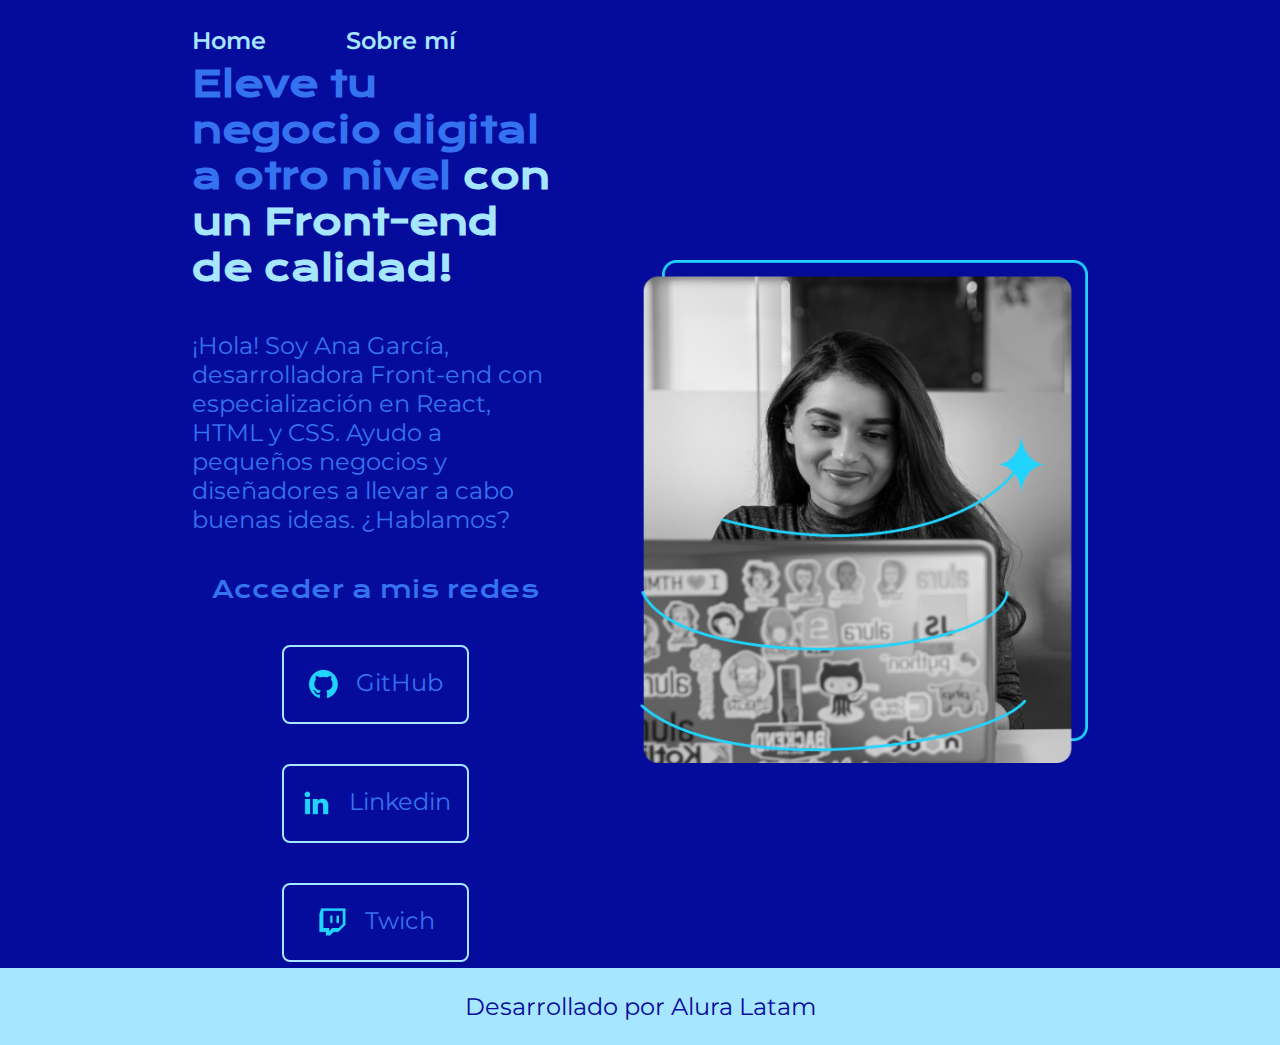
<file: index.html>
<!DOCTYPE html>
<html lang="es-mx">
<head>
    <meta charset="UTF-8"> 
    <meta http-equiv="X-UA-Compatible" content="IE=edge">
    <meta name="viewport" content="width=device-width, initial-scale=1.0">
    <title>Portafolio</title>
    <link rel="stylesheet" href="./styles/style.css">

</head>
<body>
    <header class="header">
        <nav class="header__menu">
            <a class="header__menu__link" href="index.html">Home</a>
            <a class="header__menu__link" href="styles/about.html">Sobre mí</a>
        </nav>
    </header>
    <main class="presentacion">
        <section class="presentacion__contenido">
            <h1 class="presentacion__contenido__titulo">
                Eleve tu negocio digital a otro nivel 
                <strong class="titulo-destaque">con un Front-end de calidad!
                </strong></h1>
                <p class="presentacion__contenido__texto">¡Hola! Soy Ana García, desarrolladora Front-end con
                    especialización en React, HTML y CSS. Ayudo a pequeños
                    negocios y diseñadores a llevar a cabo buenas ideas.
                    ¿Hablamos?

                </p>
                <div class="presentacion__enlaces">
                    <h2 class="presentacion__enlaces__subtitulo">Acceder a mis redes</h2>
                <a class="links" href="https://GitHub.com/">
                    <img src="assets/github.png" alt=""> GitHub</a>
                <a class="links" href="https://Linkedin.com/">
                    <img src="assets/linkedin.png" alt=""> Linkedin</a>
                <a class="links" href="https://Twich.com/">
                    <img src="assets/twitch.png" alt=""> Twich</a>
            </div>
            </section>

            <img class="presentacion__imagen" src="img/Imagem.png" 
            alt="Foto de Ana García desarrolando un proyecto">
    </main>
    <footer class="footer">
        <p>Desarrollado por Alura Latam</p>
    </footer>
</body>
</html>
</file>
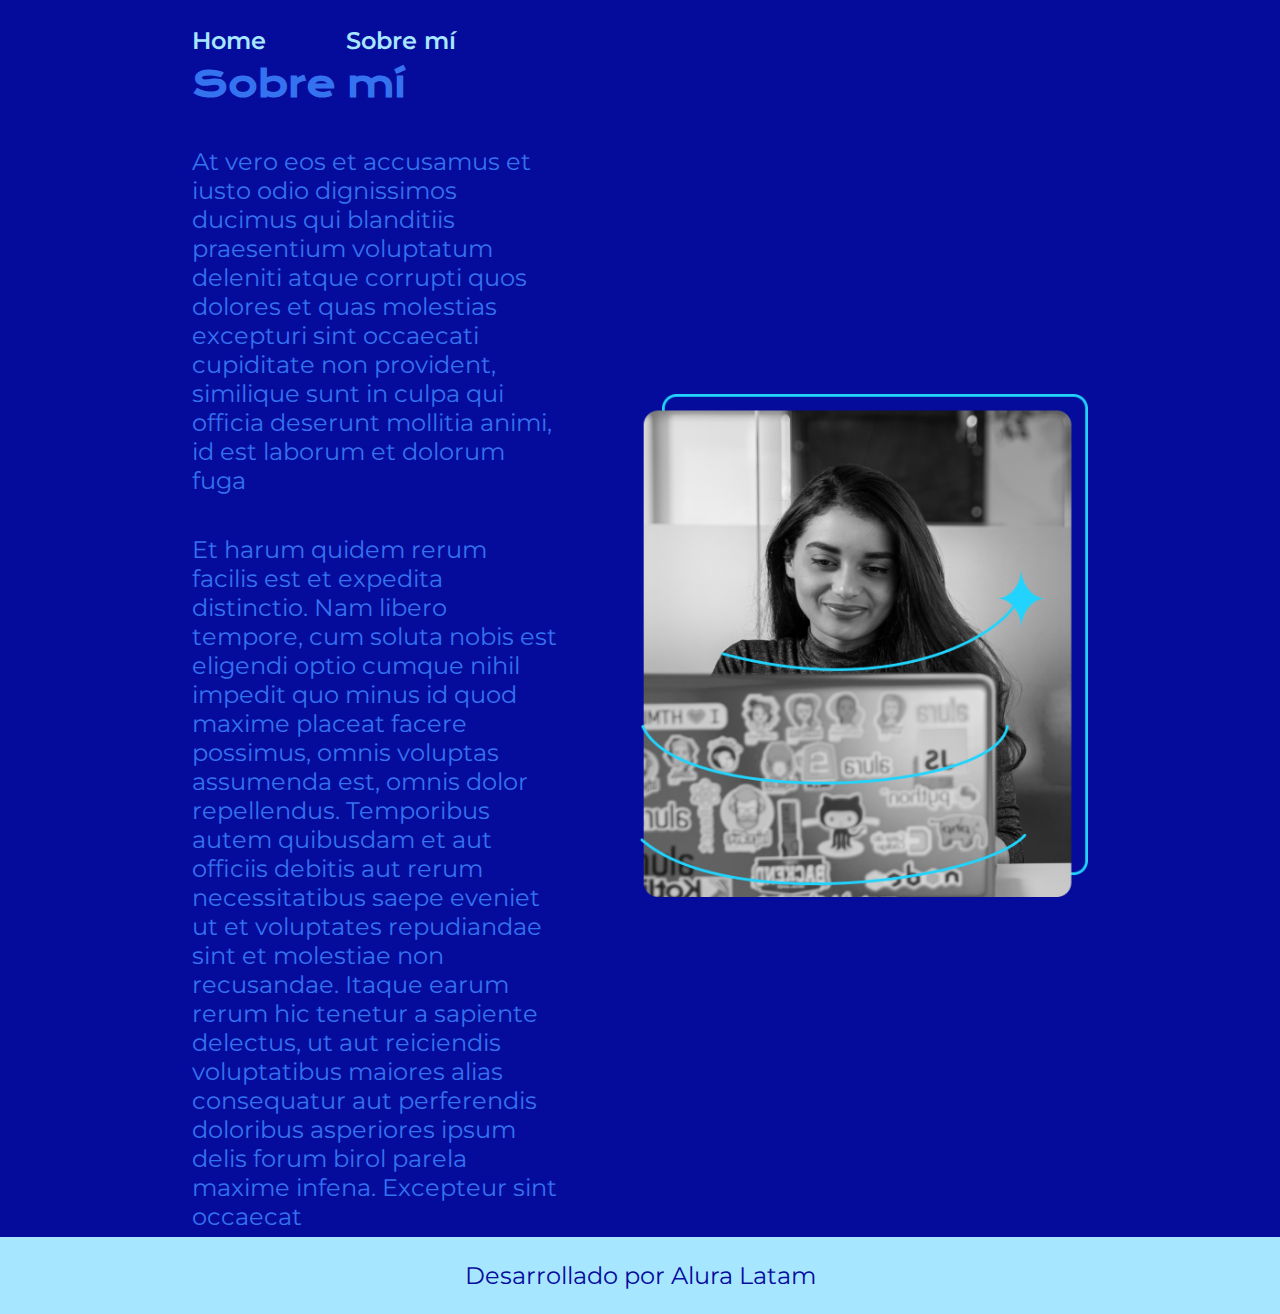
<file: styles/about.html>
<!DOCTYPE html>
<html lang="en">
<head>
    <meta charset="UTF-8"> 
        <meta http-equiv="X-UA-Compatible" content="IE=edge">
        <meta name="viewport" content="width=device-width, initial-scale=1.0">
        <title>Sobre mí</title>
        <link rel="stylesheet" href="./style.css">
        
    </head>
<body>
        <header class="header">
            <nav class="header__menu">
                <a class="header__menu__link" href="../index.html">Home</a>
                <a class="header__menu__link" href="./about.html">Sobre mí</a>
            </nav> 
        </header>
        <main class="presentacion">
            <section class="presentacion__contenido"> 
            <h1 class="presentacion__contenido__titulo">Sobre mí</h1>
            <p class="presentacion__contenido__texto">At vero eos et accusamus et iusto odio dignissimos ducimus qui blanditiis praesentium voluptatum deleniti atque corrupti quos dolores et quas molestias excepturi sint occaecati cupiditate non provident, similique sunt in culpa qui officia deserunt mollitia animi, id est laborum et dolorum fuga</p>
            <p class="presentacion__contenido__texto">Et harum quidem rerum facilis est et expedita distinctio. Nam libero tempore, cum soluta nobis est eligendi optio cumque nihil impedit quo minus id quod maxime placeat facere possimus, omnis voluptas assumenda est, omnis dolor repellendus. Temporibus autem quibusdam et aut officiis debitis aut rerum necessitatibus saepe eveniet ut et voluptates repudiandae sint et molestiae non recusandae. Itaque earum rerum hic tenetur a sapiente delectus, ut aut reiciendis voluptatibus maiores alias consequatur aut perferendis doloribus asperiores ipsum delis forum birol parela maxime infena. Excepteur sint occaecat</p>
            </section>    
            <img class="presentacion__imagen" src="../img/Imagem.png" 
            alt="Foto de Ana García desarrolando un proyecto">
        </main>
    <footer class="footer">
        <p>Desarrollado por Alura Latam</p>
    </footer>
</body>
</html>
</file>
<file: styles/style.css>
@import url('https://fonts.googleapis.com/css2?family=Krona+One&family=Montserrat:ital@0;1&display=swap');

:root{
    --color-primario: #050C9C;
    --color-secundario:#3572EF;
    --color-terciario: #A7E6FF;

    --fuente-montserrat: 'Montserrat',sans serif;
    --fuente-krona:'Krona One' , sans serif;
}

* {
    padding: 0;
    margin:0;
}

body{
    
    box-sizing: border-box;
    background-color: var(--color-primario);
    color: var(--color-secundario);
}

.header{
    padding: 2% 0% 0% 15%;

}

.header__menu{
    display: flex;
    gap: 80px;

}

.header__menu__link{
    font-family: var(--fuente-montserrat);
    font-size: 1.5rem;
    font-weight: 600;
    color: var(--color-terciario);
    text-decoration: none;
}

.titulo-destaque {
    color: var(--color-terciario); ;
}

.presentacion {
    padding: 6px 15%;
    display: flex;
    align-items: center;
    justify-content: space-between;
    gap: 82px;
}

.presentacion__contenido {
    width: 50%;
    display: flex;
    flex-direction: column;
    gap: 40px;

}

.presentacion__contenido__titulo {
    font-size: 2.25rem;
    font-family: var(--fuente-krona);

}

.presentacion__contenido__texto {
    font-family: var(--fuente-montserrat);
    font-size: 1.5rem;
}

.presentacion__enlaces {
    display: flex;
    justify-content: space-between;
    flex-direction: column;
    align-items: center;
    gap: 40px;
 
}

.links {
    width: 50%;
    text-align: center;
    border-radius: 8px;
    padding: 21.5px 0;
    font-family: var(--fuente-montserrat);
    font-size: 1.5rem;
    font-weight: 600px;
    text-decoration: none;
    color: var(--color-secundario);
    border:2px solid var(--color-terciario);
    display: flex;
    justify-content: center;
    gap: 16px;
}

.presentacion__enlaces__subtitulo {
    font-size: 1.5rem;
    font-family: var(--fuente-krona);
    font-weight: 400;

}

.links:hover{
    background-color: var(--color-primario);
}

.presentacion__imagen{
    width: 50%;
}

.footer {
    background-color: var(--color-terciario);
    padding: 1.5rem;
    text-align: center;
    font-family: var(--fuente-montserrat);
    font-size: 1.5rem;
    color: var(--color-primario);
    font-weight: 400;
}

@media (max-width: 1200px){
    .header{
        padding: 10%;

    }
    .header__menu{
        justify-content: center;
    }
    
    .presentacion{

        padding: 5%;
        flex-direction: column-reverse;
    }
    .presentacion__contenido{
        width: auto;
    }

}
</file>
